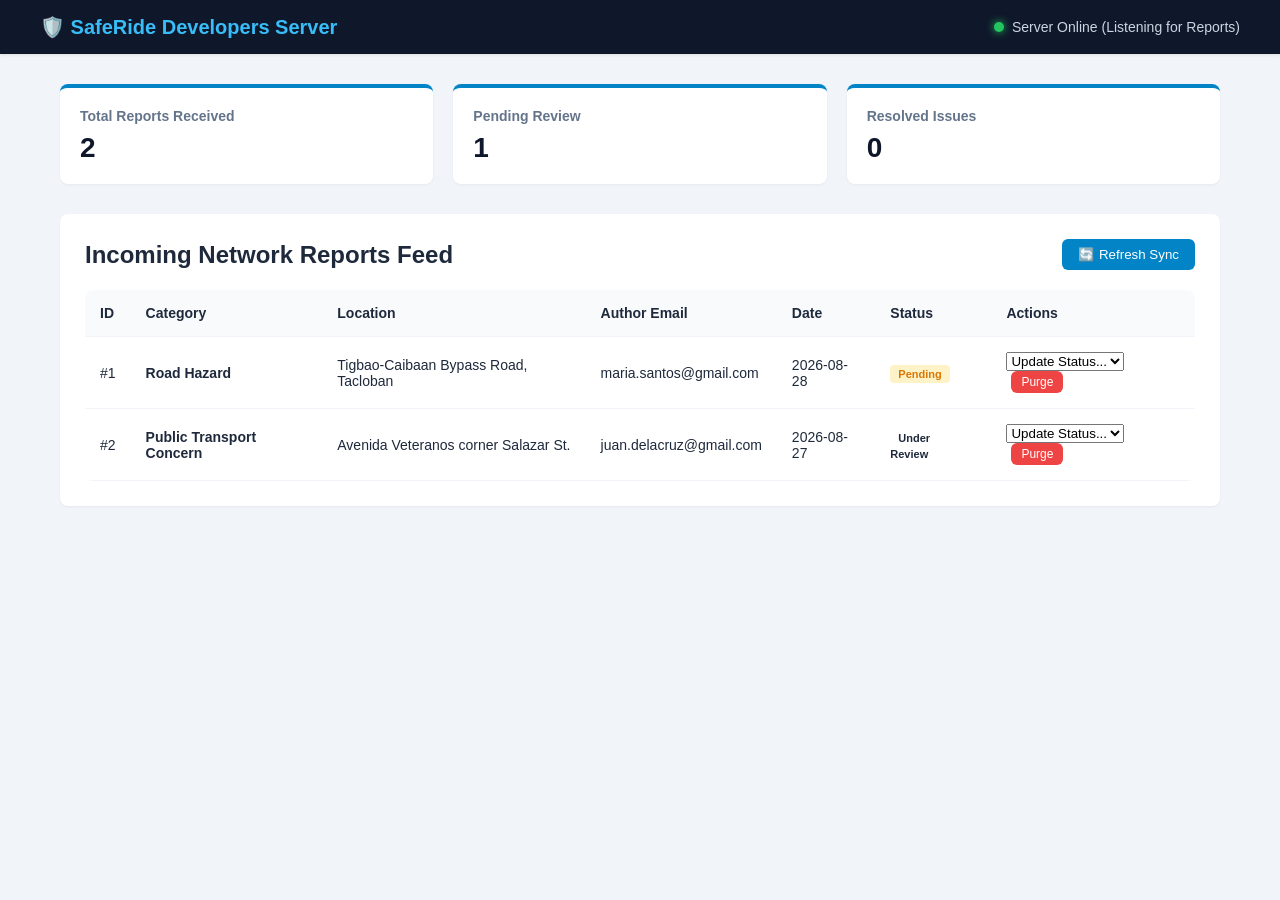
<file: server/index.html>
<!DOCTYPE html>
<html lang="en">
<head>
    <meta charset="UTF-8">
    <meta name="viewport" content="width=device-width, initial-scale=1.0">
    <title>SafeRide - Developers Server</title>
    <link rel="stylesheet" href="style.css">
</head>
<body>

    <header class="navbar">
        <div class="nav-brand">
            <h2>🛡️ SafeRide Developers Server</h2>
        </div>
        <div class="server-status">
            <span class="status-dot"></span> Server Online (Listening for Reports)
        </div>
    </header>

    <main class="main-container">
        
        <section class="metrics-grid">
            <div class="metric-card">
                <h3>Total Reports Received</h3>
                <p id="totalCount" class="metric-value">0</p>
            </div>
            <div class="metric-card">
                <h3>Pending Review</h3>
                <p id="pendingCount" class="metric-value">0</p>
            </div>
            <div class="metric-card">
                <h3>Resolved Issues</h3>
                <p id="resolvedCount" class="metric-value">0</p>
            </div>
        </section>

        <section class="card">
            <div class="section-header">
                <h2>Incoming Network Reports Feed</h2>
                <button class="btn-primary" onclick="syncReports()">🔄 Refresh Sync</button>
            </div>

            <div class="admin-table-container">
                <table class="admin-table">
                    <thead>
                        <tr>
                            <th>ID</th>
                            <th>Category</th>
                            <th>Location</th>
                            <th>Author Email</th>
                            <th>Date</th>
                            <th>Status</th>
                            <th>Actions</th>
                        </tr>
                    </thead>
                    <tbody id="serverTableBody">
                        </tbody>
                </table>
            </div>
        </section>

    </main>

    <div id="toast-container" class="toast-container"></div>

    <script src="script.js"></script>
</body>
</html>
</file>
<file: server/style.css>
:root {
    --primary: #0f172a;
    --primary-accent: #0284c7;
    --bg-color: #f1f5f9;
    --text-main: #1e293b;
    --border-color: #cbd5e1;
    --card-bg: #ffffff;
}

* {
    box-sizing: border-box;
    margin: 0;
    padding: 0;
    font-family: -apple-system, BlinkMacSystemFont, "Segoe UI", Roboto, sans-serif;
}

body {
    background-color: var(--bg-color);
    color: var(--text-main);
}

/* Navbar */
.navbar {
    display: flex;
    justify-content: space-between;
    align-items: center;
    background: var(--primary);
    color: white;
    padding: 15px 40px;
    box-shadow: 0 1px 3px rgba(0,0,0,0.1);
    position: sticky;
    top: 0;
    z-index: 1000;
}

.nav-brand h2 {
    color: #38bdf8;
    font-size: 20px;
}

.server-status {
    display: flex;
    align-items: center;
    gap: 8px;
    font-size: 14px;
    color: #cbd5e1;
}

.status-dot {
    width: 10px;
    height: 10px;
    background-color: #22c55e;
    border-radius: 50%;
    box-shadow: 0 0 8px #22c55e;
}

/* Main Container */
.main-container {
    max-width: 1200px;
    margin: 30px auto;
    padding: 0 20px;
}

/* Metrics Grid */
.metrics-grid {
    display: grid;
    grid-template-columns: repeat(auto-fit, minmax(250px, 1fr));
    gap: 20px;
    margin-bottom: 30px;
}

.metric-card {
    background: white;
    padding: 20px;
    border-radius: 8px;
    box-shadow: 0 1px 3px rgba(0,0,0,0.05);
    border-top: 4px solid var(--primary-accent);
}

.metric-card h3 {
    font-size: 14px;
    color: #64748b;
    margin-bottom: 8px;
}

.metric-value {
    font-size: 28px;
    font-weight: bold;
    color: var(--primary);
}

/* Cards & Layout */
.card {
    background: white;
    padding: 25px;
    border-radius: 8px;
    box-shadow: 0 1px 3px rgba(0,0,0,0.05);
}

.section-header {
    display: flex;
    justify-content: space-between;
    align-items: center;
    margin-bottom: 20px;
}

/* Buttons */
button {
    cursor: pointer;
    border-radius: 6px;
    font-weight: 500;
    padding: 8px 16px;
    border: none;
    transition: background 0.2s;
}

.btn-primary {
    background-color: var(--primary-accent);
    color: white;
}
.btn-primary:hover {
    background-color: #0369a1;
}

.btn-sm {
    padding: 4px 10px;
    font-size: 12px;
    background: #ef4444;
    color: white;
}

/* Table Styling */
.admin-table-container {
    background: white;
    border-radius: 8px;
    overflow-x: auto;
}

.admin-table {
    width: 100%;
    border-collapse: collapse;
    text-align: left;
}

.admin-table th, .admin-table td {
    padding: 15px;
    border-bottom: 1px solid #f1f5f9;
    font-size: 14px;
}

.admin-table th {
    background: #f8fafc;
    font-weight: 600;
}

/* Badges */
.badge {
    padding: 3px 8px;
    border-radius: 4px;
    font-size: 11px;
    font-weight: bold;
}
.badge-pending { background: #fef3c7; color: #d97706; }
.badge-review { background: #e0f2fe; color: #0284c7; }
.badge-resolved { background: #dcfce7; color: #16a34a; }

/* Toast Notification Styles */
.toast-container {
    position: fixed;
    bottom: 20px;
    right: 20px;
    z-index: 9999;
    display: flex;
    flex-direction: column;
    gap: 10px;
}

.toast {
    background-color: #333;
    color: #fff;
    padding: 12px 20px;
    border-radius: 6px;
    box-shadow: 0 4px 12px rgba(0,0,0,0.15);
    font-size: 14px;
    opacity: 0;
    transform: translateY(20px);
    transition: opacity 0.3s ease, transform 0.3s ease;
}

.toast.show {
    opacity: 1;
    transform: translateY(0);
}
</file>
